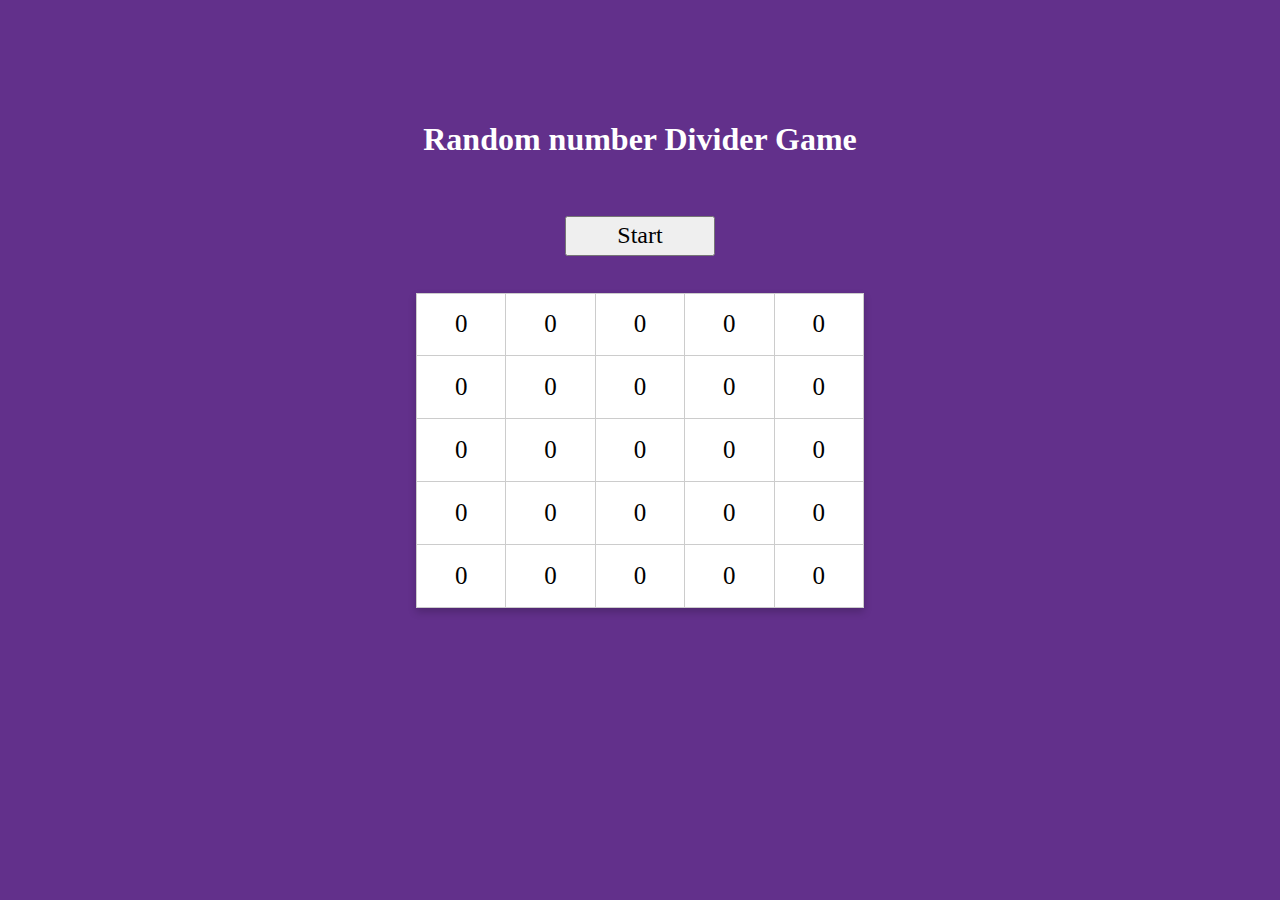
<file: number dividers game/index.html>
<!DOCTYPE html>
<html lang="en">
  <head>
    <meta charset="UTF-8" />
    <meta name="viewport" content="width=device-width, initial-scale=1.0" />
    <link rel="stylesheet" href="style.css" />
    <title>Divider Game</title>
  </head>
  <body>
    <div class="container">
        <h1>Random number Divider Game</h1> <br /><br />
        <button onclick="start()">Start</button>
    </div>
    <div id="num"></div>
    <div id="counter"></div>
    <div id="result"></div>
    <script src="script.js"></script>
  </body>
</html>
</file>
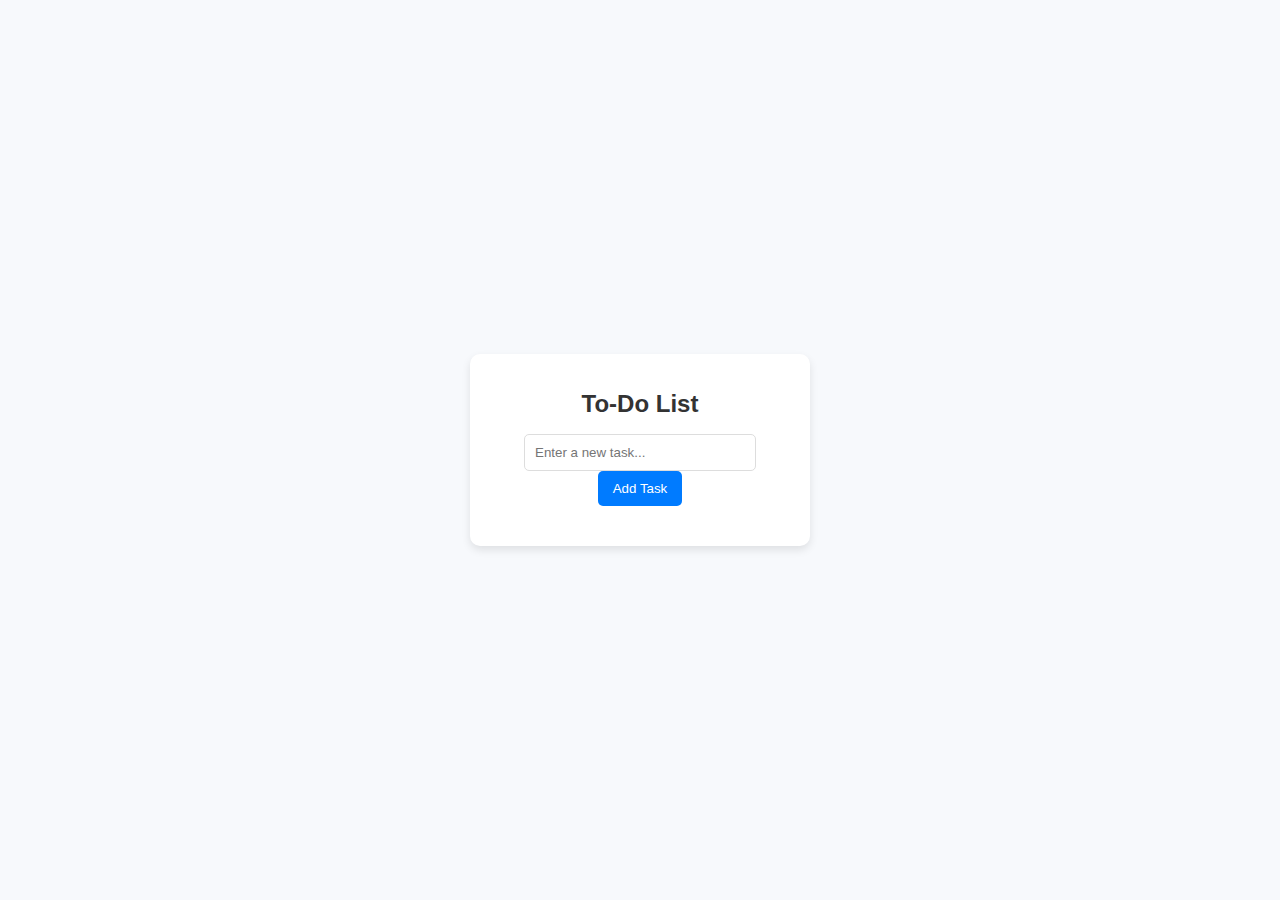
<file: To Do List/index.html>
<!DOCTYPE html>
<html lang="en">
<head>
  <meta charset="UTF-8">
  <meta name="viewport" content="width=device-width, initial-scale=1.0">
  <title>To-Do List</title>
  <link rel="stylesheet" href="index.css">
</head>
<body>
  <div class="todo-container">
    <h1>To-Do List</h1>
    <div class="input-section">
      <input type="text" id="task-input" placeholder="Enter a new task...">
      <button id="add-task-button">Add Task</button>
    </div>
    <ul id="task-list"></ul>
  </div>

  <script src="script.js"></script>
</body>
</html>
</file>
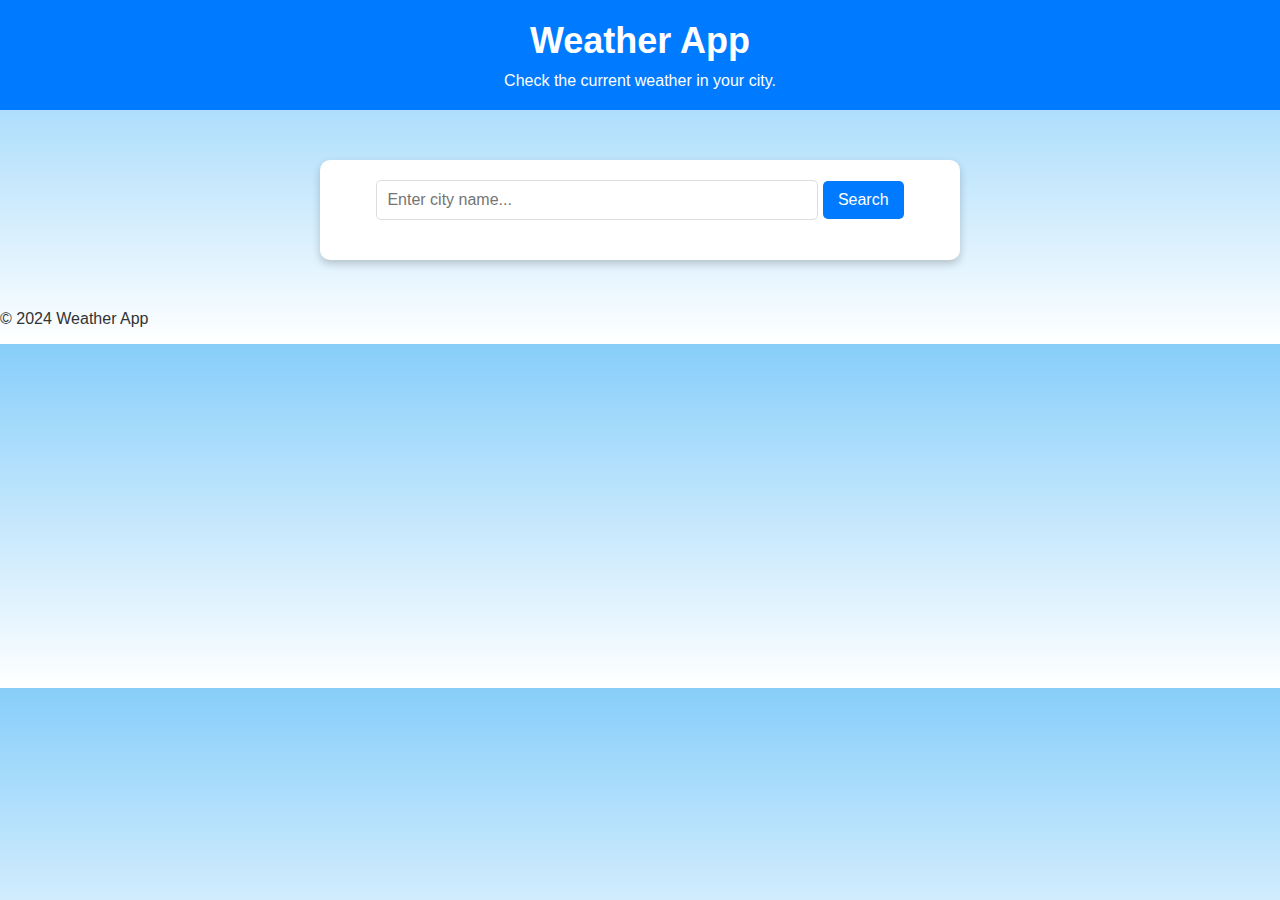
<file: weaatherapp/index.html>
<!DOCTYPE html>
<html lang="en">
<head>
  <meta charset="UTF-8">
  <meta name="viewport" content="width=device-width, initial-scale=1.0">
  <title>Weather App</title>
  <link rel="stylesheet" href="style.css">
</head>
<body>
  <header>
    <h1>Weather App</h1>
    <p>Check the current weather in your city.</p>
  </header>

  <main class="weather-container">
    <div class="input-section">
      <input type="text" id="city-input" placeholder="Enter city name...">
      <button id="search-button">Search</button>
    </div>
    <div id="weather-result" class="weather-result">
      <p id="weather-output"></p>
    </div>
  </main>

  <footer>
    <p>&copy; 2024 Weather App</p>
  </footer>

  <script src="script.js"></script>
</body>
</html>
</file>
<file: number dividers game/style.css>
body {
  margin: 0;
  padding: 0;
  display: flex;
  flex-direction: column;
  justify-content: center;
  align-items: center;
  height: 100vh; 
  background-color: #62308b; 
}
h1{
  color: white;
}
table {
  border-collapse: collapse;
  width: 35vw;
  height: 35vh;
  background-color: white;
  box-shadow: 0 4px 8px rgba(0, 0, 0, 0.2); /* Optional, for aesthetics */
}
th, td {
  border: 1px solid #ccc;
  padding: 8px;
  font-size: 25px;
  text-align: center;
}

button{
  width: 150px;
  height: 40px;
  font-family: fantasy;
  font-size: 24px;
}

.container{
  display: flex;
  flex-direction: column;
  align-items: center;
  position: absolute;
  top: 100px;
}
#num{
  font-size: 30px;
  color: orange;
  font-family: fantasy;
}
#counter{
  font-size: 30px;
  color: orange;
  font-family: fantasy;
}
#result{
  font-size: 30px;
  color: orange;
  font-family: fantasy;
}
</file>
<file: To Do List/index.css>
body {
    margin: 0;
    font-family: Arial, sans-serif;
    background-color: #f7f9fc;
    display: flex;
    justify-content: center;
    align-items: center;
    height: 100vh;
  }
  
  .todo-container {
    background-color: #fff;
    padding: 20px;
    border-radius: 10px;
    box-shadow: 0 4px 8px rgba(0, 0, 0, 0.1);
    width: 300px;
    text-align: center;
  }
  
  h1 {
    font-size: 24px;
    color: #333;
  }
  
  .input-section {
    margin-bottom: 20px;
  }
  
  #task-input {
    width: 70%;
    padding: 10px;
    border: 1px solid #ddd;
    border-radius: 5px;
  }
  
  #add-task-button {
    padding: 10px 15px;
    background-color: #007bff;
    color: #fff;
    border: none;
    border-radius: 5px;
    cursor: pointer;
  }
  
  #add-task-button:hover {
    background-color: #0056b3;
  }
  
  #task-list {
    list-style: none;
    padding: 0;
  }
  
  .task-item {
    display: flex;
    justify-content: space-between;
    align-items: center;
    padding: 10px;
    border: 1px solid #ddd;
    border-radius: 5px;
    margin-bottom: 10px;
  }
  
  .task-item.completed {
    text-decoration: line-through;
    color: #aaa;
  }
  
  .complete-button, .delete-button {
    padding: 5px 10px;
    font-size: 12px;
    border: none;
    border-radius: 5px;
    cursor: pointer;
  }
  
  .complete-button {
    background-color: #28a745;
    color: #fff;
  }
  
  .complete-button:hover {
    background-color: #218838;
  }
  
  .delete-button {
    background-color: #dc3545;
    color: #fff;
  }
  
  .delete-button:hover {
    background-color: #c82333;
  }
</file>
<file: weaatherapp/style.css>
body {
    margin: 0;
    font-family: Arial, sans-serif;
    background: linear-gradient(to bottom, #87CEFA, #ffffff);
    color: #333;
  }
  
  header {
    text-align: center;
    background-color: #007bff;
    color: #fff;
    padding: 20px;
  }
  
  header h1 {
    margin: 0;
    font-size: 36px;
  }
  
  header p {
    margin: 10px 0 0;
    font-size: 16px;
  }
  
  /* Weather Container */
  .weather-container {
    max-width: 600px;
    margin: 50px auto;
    padding: 20px;
    background-color: #fff;
    border-radius: 10px;
    box-shadow: 0 4px 8px rgba(0, 0, 0, 0.2);
    text-align: center;
  }
  
  .input-section {
    margin-bottom: 20px;
  }
  
  #city-input {
    width: 70%;
    padding: 10px;
    border: 1px solid #ddd;
    border-radius: 5px;
    font-size: 16px;
  }
  
  #search-button {
    padding: 10px 15px;
    border: none;
    background-color: #007bff;
    color: white;
    font-size: 16px;
    border-radius: 5px;
    cursor: pointer;
  }
  
  #search-button:hover {
    background-color: #0056b3;
  }
  
  .weather-result {
    margin-top: 20px;
    font-size: 18px;
    color: #555;
  }
  
  .weather-result p {
    margin: 0;
  }
</file>
